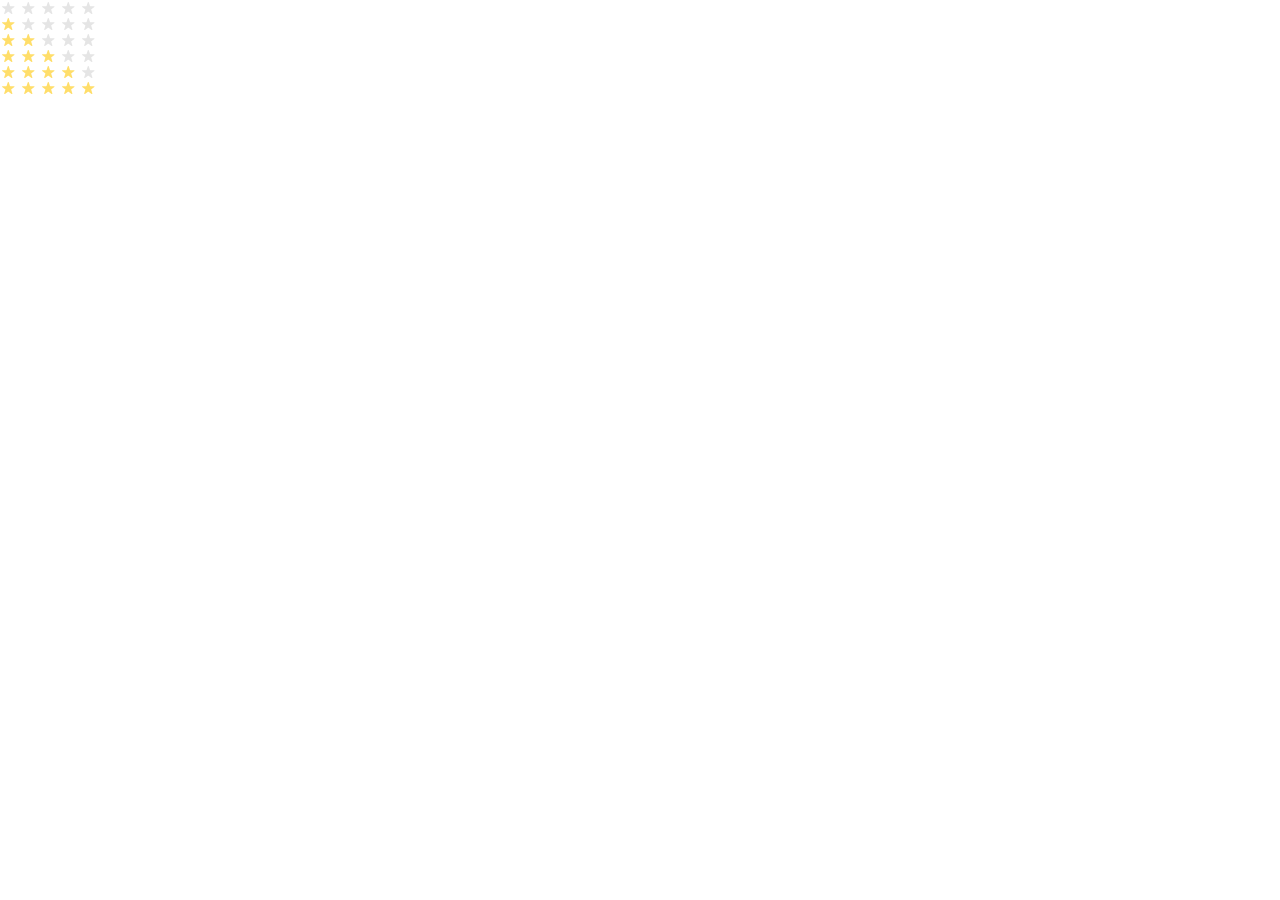
<file: index.html>
<!doctype html>
<html lang="pt-br">
  <head>
    <meta charset="UTF-8">
    <meta name="viewport" content="width=device-width, user-scalable=no, initial-scale=1.0, maximum-scale=1.0, minimum-scale=1.0">
    <title>Stars</title>
    <link rel="stylesheet" href="/index.2cdaf7bc.css">
    <link rel="stylesheet" href="/index.fcd4e677.css">
  </head>
  <body>
    <main class="main">
      <div class="stars stars--0">
        <span class="stars__star"></span>
        <span class="stars__star"></span>
        <span class="stars__star"></span>
        <span class="stars__star"></span>
        <span class="stars__star"></span>
      </div>
      <div class="stars stars--1">
        <span class="stars__star"></span>
        <span class="stars__star"></span>
        <span class="stars__star"></span>
        <span class="stars__star"></span>
        <span class="stars__star"></span>
      </div>
      <div class="stars stars--2">
        <span class="stars__star"></span>
        <span class="stars__star"></span>
        <span class="stars__star"></span>
        <span class="stars__star"></span>
        <span class="stars__star"></span>
      </div>
      <div class="stars stars--3">
        <span class="stars__star"></span>
        <span class="stars__star"></span>
        <span class="stars__star"></span>
        <span class="stars__star"></span>
        <span class="stars__star"></span>
      </div>
      <div class="stars stars--4">
        <span class="stars__star"></span>
        <span class="stars__star"></span>
        <span class="stars__star"></span>
        <span class="stars__star"></span>
        <span class="stars__star"></span>
      </div>
      <div class="stars stars--5">
        <span class="stars__star"></span>
        <span class="stars__star"></span>
        <span class="stars__star"></span>
        <span class="stars__star"></span>
        <span class="stars__star"></span>
      </div>
    </main>
  <script src="/layout_stars.59712999.js"></script></body>
</html>
</file>
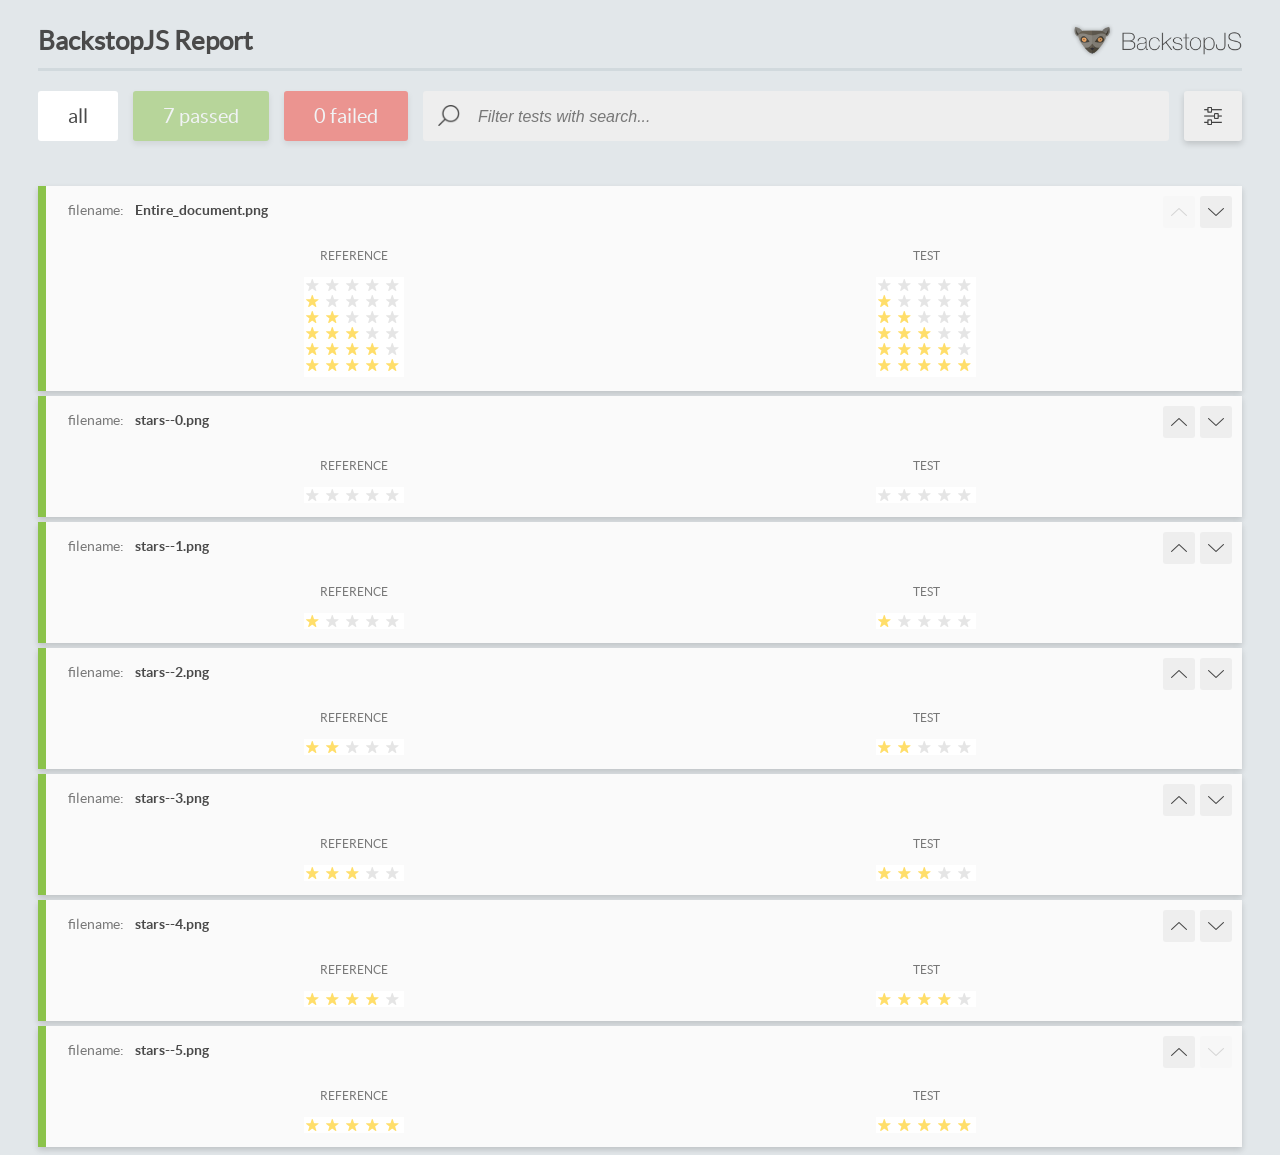
<file: report/html_report/index.html>
<!DOCTYPE html>
<html>
  <head>
    <meta charset="utf-8">
    <!-- Disable Cache -->
    <meta http-equiv="Cache-Control" content="no-cache, no-store, must-revalidate">
    <meta http-equiv="Pragma" content="no-cache">
    <meta http-equiv="Expires" content="0">

    <title>BackstopJS Report</title>

    <style>
      @font-face {
          font-family: 'latoregular';
          src: url('./assets/fonts/lato-regular-webfont.woff2') format('woff2'),
              url('./assets/fonts/lato-regular-webfont.woff') format('woff');
          font-weight: 400;
          font-style: normal;
      }
      @font-face {
          font-family: 'latobold';
          src: url('./assets/fonts/lato-bold-webfont.woff2') format('woff2'),
              url('./assets/fonts/lato-bold-webfont.woff') format('woff');
          font-weight: 700;
          font-style: normal;
      }

      .ReactModal__Body--open {
          overflow: hidden;
      }
      .ReactModal__Body--open .header {
        display: none;
      }

    </style>
  </head>
  <body style="background-color: #E2E7EA">
    <div id="root">

    </div>
    <script>
      function report (report) { // eslint-disable-line no-unused-vars
        window.tests = report;
      }
    </script>
    <script src="config.js"></script>
    <script src="index_bundle.js"></script>
  </body>
</html>
</file>
<file: index.2cdaf7bc.css>
body {
  margin: 0;
}
/*# sourceMappingURL=index.2cdaf7bc.css.map */
</file>
<file: index.fcd4e677.css>
.stars {
  align-items: center;
  line-height: 24px;
  display: flex;
}

.stars__star {
  background-image: url("star.fa806e3c.svg");
  background-position: center;
  background-repeat: no-repeat;
  width: 16px;
  height: 16px;
  margin-left: 4px;
}

.stars__star:first-child {
  margin-left: 0;
}

.stars--1 .stars__star:nth-child(-n+1), .stars--2 .stars__star:nth-child(-n+2), .stars--3 .stars__star:nth-child(-n+3), .stars--4 .stars__star:nth-child(-n+4), .stars--5 .stars__star:nth-child(-n+5) {
  background-image: url("star-active.2be54011.svg");
}
/*# sourceMappingURL=index.fcd4e677.css.map */
</file>
